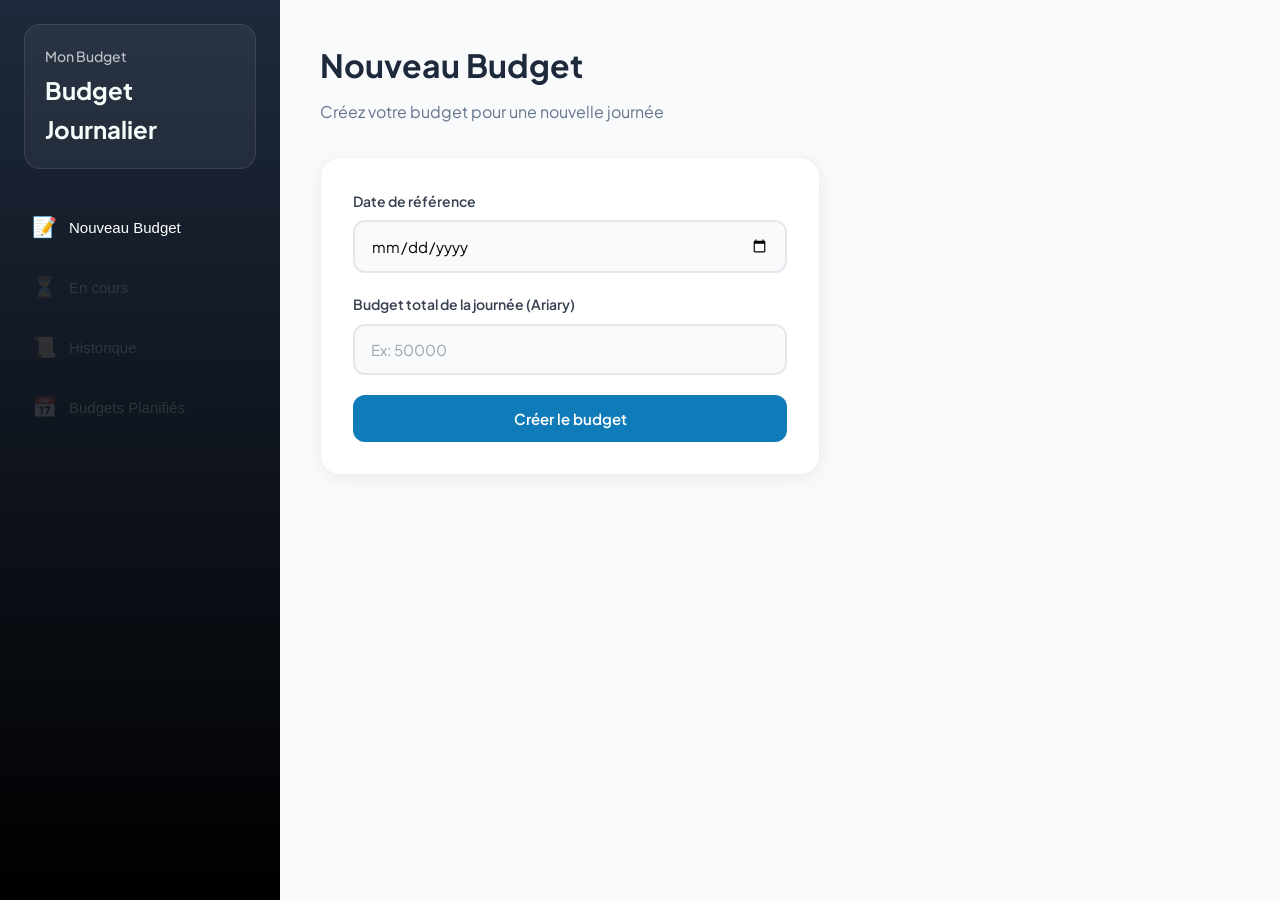
<file: index.html>
<!DOCTYPE html>
<html lang="fr">
  <head>
    <meta charset="UTF-8" />
    <meta name="viewport" content="width=device-width, initial-scale=1.0" />
    <title>Tsara Budget</title>
    <link rel="stylesheet" href="style.css" />
  </head>
  <body>
    <!-- Mobile Menu Toggle -->
    <button class="menu-toggle" id="menu-toggle">☰</button>
    <div class="overlay" id="overlay"></div>

    <div class="container">
      <!-- SIDEBAR -->
      <aside class="sidebar" id="sidebar">
        <div class="balance-card">
          <div class="balance-label">Mon Budget</div>
        </div>

        <nav class="menu-nav">
          <button class="menu-item active" id="btn-new-budget">
            <span class="menu-icon">📝</span>
            <span>Nouveau Budget</span>
          </button>
          <button class="menu-item" id="btn-progress">
            <span class="menu-icon">⏳</span>
            <span>En cours</span>
          </button>
          <button class="menu-item" id="btn-historique">
            <span class="menu-icon">📜</span>
            <span>Historique</span>
          </button>
          <button class="menu-item" id="btn-futur">
            <span class="menu-icon">📅</span>
            <span>Budgets Planifiés</span>
          </button>
        </nav>
      </aside>

      <!-- MAIN CONTENT -->
      <main class="main-content">
        <!-- NEW BUDGET SECTION -->
        <section class="section active" id="section-new-budget">
          <div class="header">
            <h1>Nouveau Budget</h1>
            <p class="header-subtitle">
              Créez votre budget pour une nouvelle journée
            </p>
          </div>

          <div class="form-card">
            <form id="form-new-budget">
              <div class="form-group">
                <label class="form-label" for="date-reference"
                  >Date de référence</label
                >
                <input
                  type="date"
                  class="form-input"
                  id="date-reference"
                  required
                />
              </div>
              <div class="form-group">
                <label class="form-label" for="budget-total"
                  >Budget total de la journée (Ariary)</label
                >
                <input
                  type="number"
                  class="form-input"
                  id="budget-total"
                  placeholder="Ex: 50000"
                  required
                />
              </div>
              <button type="submit" class="btn-primary" id="create-budget">
                Créer le budget
              </button>
            </form>
          </div>
        </section>

        <!-- PROGRESS SECTION -->
        <section class="section" id="section-progress">
          <div class="header">
            <h1>Progrès du jour</h1>
            <p class="header-subtitle" id="date-ref">date</p>
          </div>

          <div class="stats-grid">
            <div class="stat-card">
              <div class="stat-label">Total Budget</div>
              <div class="stat-value" id="total-budget">0 Ar</div>
            </div>
            <div class="stat-card coral">
              <div class="stat-label">Total de dépenses</div>
              <div class="stat-value" id="total-expenses">0 Ar</div>
            </div>
            <div class="stat-card blue">
              <div class="stat-label">Reste disponible</div>
              <div class="stat-value" id="remaining-budget">0 Ar</div>
            </div>
          </div>

          <div class="two-column-grid" style="margin-top: 32px">
            <div class="card">
              <div class="card-header">
                <h3 class="card-title">Ajouter une dépense</h3>
              </div>
              <form id="form-add-expense">
                <div class="form-group">
                  <label class="form-label" for="category">Catégorie</label>
                  <input
                    type="text"
                    class="form-input"
                    id="category"
                    placeholder="Ex: Transport, Nourriture"
                    required
                  />
                </div>
                <div class="form-group">
                  <label class="form-label" for="montant"
                    >Montant (Ariary)</label
                  >
                  <input
                    type="number"
                    class="form-input"
                    id="montant"
                    placeholder="Ex: 5000"
                    required
                  />
                </div>
                <button type="submit" class="btn-primary" id="btn-add-expense">
                  Ajouter la dépense
                </button>
              </form>
            </div>

            <div class="card">
              <div class="card-header">
                <h3 class="card-title">Liste des dépenses</h3>
              </div>
              <div id="expense-list">
                <!--  <div class="expense-item">
                  <div class="expense-details">
                    <div class="expense-category">NIvidy</div>
                  </div>
                  <div class="expense-amount">5 000 Ar</div>
                  <button class="btn-delete" data-id="1">✕</button>
                </div>
              </div> -->

                <!-- <div class="expense-list" id="expense-list">
                <div class="empty-state">
                  <div class="empty-icon">💸</div>
                  <p class="empty-text">Aucune dépense enregistrée</p>
                </div> -->
              </div>
            </div>
          </div>
        </section>

        <!-- HISTORIQUE SECTION -->
        <section class="section" id="section-historique">
          <div class="header">
            <h1>Historique</h1>
            <p class="header-subtitle">Consultez vos budgets passés</p>
          </div>
          <div class="all-history-item">
            <div class="history-item">
              <div class="history-info">
                <h3>2025-12-07</h3>
                <p>Budget Total : 50 000 Ar</p>
              </div>

              <button class="btn-detail" data-date="">Détail</button>
              <button class="btn-sup" data-date="">Supprimer</button>
            </div>
            <!-- <div id="history-list">
              <div class="empty-state">
                <div class="empty-icon">📚</div>
                <p class="empty-text">Aucun historique disponible</p>
              </div>
            </div> -->
          </div>
        </section>

        <!-- SECTION BUDGET PLANIFIER -->
        <section class="section" id="section-budget-futurs">
          <div class="header">
            <h1>Votre Budgets Planifiés</h1>
            <p class="header-subtitle">
              Consultez et modifiez vos budgets planifiés
            </p>
          </div>
          <div class="all-futur-item">
            <!-- <div class="futur-item">
              <div class="futur-info">
                <h3>2025-12-07</h3>
                <p>Budget Total : 50 000 Ar</p>
              </div>
              <div class="btn-container-futur">
                <button class="btn-change-futur" data-date="">Modifier</button>
                <button class="btn-delete-futur" data-date="">Supprimer</button>
              </div>
            </div> -->
          </div>
        </section>
        <!-- SECTION POUR MODIFIER LE DEPENSES  -->
        <section class="section" id="section-edit-budget">
          <div class="header edit-header">
            <div>
              <h1>Modifier le budget</h1>
              <p class="header-subtitle">
                Budget du <span id="edit-budget-date-label">Mars 2025</span>
              </p>
            </div>
            <div>
              <button class="btn-primary" id="btn-edit-back">Retour</button>
            </div>
          </div>

          <div class="form-card edit">
            <div class="form-group">
              <label class="edit-budget-from-label" for="date-reference"
                >Nouveau date de référence</label
              >
              <input
                type="date"
                class="form-input"
                id="edit-budget-date"
                required
              />
            </div>

            <div class="form-group">
              <label class="edit-budget-from-label" for="edit-budget-total"
                >Nouveau budget total de la journée</label
              >
              <input
                type="number"
                class="form-input"
                id="edit-budget-total"
                placeholder="Ex: 50000"
                required
              />
            </div>
            <div>
              <button type="submit" class="btn-edit-budget" id="edit-budget">
                Appliquer
              </button>
            </div>
          </div>

          <!-- 🔹 RÉSUMÉ -->

          <div class="stats-grid">
            <div class="stat-card">
              <div class="stat-label">Total Budget</div>
              <div class="stat-value" id="summary-total-budget">0 Ar</div>
            </div>
            <div class="stat-card coral">
              <div class="stat-label">Total de dépenses</div>
              <div class="stat-value" id="summary-total-expenses">0 Ar</div>
            </div>
            <div class="stat-card blue">
              <div class="stat-label">Reste disponible</div>
              <div class="stat-value" id="summary-remaining-budget">0 Ar</div>
            </div>
          </div>

          <!-- 🔹 DÉPENSES -->
          <div class="expenses-section">
            <div class="two-column-grid" style="margin-top: 32px">
              <div class="card">
                <div class="card-header">
                  <h3 class="card-title">Ajouter une dépense</h3>
                </div>
                <form id="form-add-expense">
                  <div class="form-group">
                    <label class="form-label" for="category">Catégorie</label>
                    <input
                      type="text"
                      class="form-input"
                      id="category-edit"
                      placeholder="Ex: Transport, Nourriture"
                      required
                    />
                  </div>
                  <div class="form-group">
                    <label class="form-label" for="montant"
                      >Montant (Ariary)</label
                    >
                    <input
                      type="number"
                      class="form-input"
                      id="montant-edit"
                      placeholder="Ex: 5000"
                      required
                    />
                  </div>
                  <button
                    type="submit"
                    class="btn-primary"
                    id="btn-add-expense-edit"
                  >
                    Ajouter la dépense
                  </button>
                </form>
              </div>

              <div class="card">
                <div class="card-header">
                  <h3 class="card-title">Liste des dépenses</h3>
                </div>
                <div id="expense-list-from-edit"></div>
              </div>
            </div>
          </div>
        </section>
      </main>
    </div>

    <!-- MODAL DETAIL -->
    <div class="modal" id="detail-modal">
      <div class="modal-content">
        <div class="modal-header">
          <h2>Détails du budget</h2>
          <button class="btn-close detail" id="close-modal">X</button>
        </div>
        <div id="modal-body">
          <!-- Contenu inséré par JavaScript -->
          <div class="modal-budget-info">
            <div class="modal-info-item">
              <span class="modal-label">Date</span>
              <span class="modal-value">05 Décembre 2025</span>
            </div>

            <div class="modal-info-item">
              <span class="modal-label">Budget total</span>
              <span class="modal-value">50 000 Ar</span>
            </div>

            <div class="modal-info-item">
              <span class="modal-label">Total dépensé</span>
              <span class="modal-value negative">28 000 Ar</span>
            </div>
          </div>

          <!--  -->
          <div class="modal-expenses">
            <h3>Liste des dépenses</h3>

            <!-- Dépense 1 -->
            <div class="modal-expense-item">
              <div class="modal-expense-category">Transport</div>
              <div class="modal-expense-amount">5 000 Ar</div>
            </div>

            <!-- Dépense 2 -->
            <div class="modal-expense-item">
              <div class="modal-expense-category">Nourriture</div>
              <div class="modal-expense-amount">15 000 Ar</div>
            </div>

            <!-- Dépense 3 -->
            <div class="modal-expense-item">
              <div class="modal-expense-category">Shopping</div>
              <div class="modal-expense-amount">8 000 Ar</div>
            </div>
          </div>
        </div>
      </div>
    </div>
    <script type="module" src="./src/main.js"></script>
  </body>
</html>
</file>
<file: style.css>
/* ===== RESET & BASE ===== */
@import url('https://fonts.googleapis.com/css2?family=Plus+Jakarta+Sans:wght@400;500;600;700&display=swap');

* {
  margin: 0;
  padding: 0;
  box-sizing: border-box;
}

body {
  font-family: 'Plus Jakarta Sans', system-ui, sans-serif;
  background-color: #f8fafc;
  color: #1e293b;
  line-height: 1.6;
  min-height: 100vh;
}

/* ===== LAYOUT ===== */
.container {
  display: flex;
  min-height: 100vh;
}

/* ===== SIDEBAR ===== */
.sidebar {
  width: 280px;
  background: linear-gradient(180deg, #1e293b 0%, #000000 100%);
  display: flex;
  flex-direction: column;
  position: fixed;
  top: 0;
  left: 0;
  height: 100vh;
  z-index: 100;
  transition: transform 0.3s ease;
}

.balance-card {
  padding: 24px;
}

.balance-card > div {
  background: rgba(255, 255, 255, 0.05);
  border: 1px solid rgba(255, 255, 255, 0.1);
  border-radius: 16px;
  padding: 20px;
}

.balance-label {
  color: rgba(255, 255, 255, 0.7);
  font-size: 14px;
  font-weight: 500;
  margin-bottom: 8px;
}

.balance-label::after {
  content: 'Budget Journalier';
  display: block;
  color: #f5fdfa;
  font-size: 24px;
  font-weight: 700;
  margin-top: 4px;
}

/* ===== NAVIGATION ===== */
.menu-nav {
  flex: 1;
  padding: 0 16px 24px;
  display: flex;
  flex-direction: column;
  gap: 8px;
}

.menu-item {
  display: flex;
  align-items: center;
  gap: 12px;
  padding: 14px 16px;
  border: none;
  border-radius: 12px;
  background: transparent;
  color: rgba(255, 255, 255, 0.125);
  font-size: 15px;
  font-weight: 500;
  cursor: pointer;
  transition: all 0.2s ease;
  text-align: left;
  width: 100%;
}

.menu-item:hover {
  background: rgba(255, 255, 255, 0.1);
  color: #fff;
}

.menu-item.active {
  color: #fff;
}

.menu-icon {
  font-size: 20px;
}

/* ===== MAIN CONTENT ===== */
.main-content {
  flex: 1;
  margin-left: 280px;
  padding: 40px;
  min-height: 100vh;
}

/* ===== HEADER ===== */
.header {
  margin-bottom: 32px;
}
.modify-header {
  display: flex;
  justify-content: space-between;
}
.container-of-titre {
  padding-top: 10px;
}
.header h1 {
  font-size: 32px;
  font-weight: 700;
  color: #1e293b;
  margin-bottom: 8px;
}

.header-subtitle {
  color: #64748b;
  font-size: 16px;
}

.edit-header {
  display: flex;
  justify-content: space-between;
  align-items: center;
}
/* ===== SECTIONS ===== */
.section {
  display: none;
  animation: fadeIn 0.3s ease;
}

.section.active {
  display: block;
}

@keyframes fadeIn {
  from {
    opacity: 0;
    transform: translateY(10px);
  }
  to {
    opacity: 1;
    transform: translateY(0);
  }
}

/* ===== FORM CARD ===== */
.form-card {
  background: #fff;
  border-radius: 20px;
  padding: 32px;
  box-shadow: 0 4px 20px rgba(0, 0, 0, 0.06);
  border: 1px solid rgba(0, 0, 0, 0.05);
  max-width: 500px;
}
.edit {
  display: flex;
  justify-content: space-between;
  max-width: 100%;
  align-items: center;
  margin-bottom: 20px;
}
.form-group {
  margin-bottom: 20px;
}

.form-label {
  display: block;
  font-size: 14px;
  font-weight: 600;
  color: #374151;
  margin-bottom: 8px;
}
.edit-budget-from-label {
  font-size: 14px;
  font-weight: 600;
  color: #374151;
  margin-bottom: 8px;
}

.form-input {
  width: 100%;
  padding: 14px 16px;
  border: 2px solid #e5e7eb;
  border-radius: 12px;
  font-size: 15px;
  font-family: inherit;
  transition: all 0.2s ease;
  background: #f9fafb;
}

.form-input:focus {
  outline: none;
  border-color: #045eace0;
  background: #fff;
  box-shadow: 0 0 0 4px rgba(16, 185, 129, 0.1);
}

.form-input::placeholder {
  color: #9ca3af;
}

/* ===== BUTTONS ===== */
.btn-primary {
  width: 100%;
  padding: 14px 24px;
  background: #107bb9;
  color: #fff;
  border: none;
  border-radius: 12px;
  font-size: 15px;
  font-weight: 600;
  font-family: inherit;
  cursor: pointer;
  transition: all 0.2s ease;
}
.btn-edit-budget {
  width: 200px;
  height: 50px;
  background: #107bb9;
  color: #fff;
  border: none;
  border-radius: 12px;
  font-family: inherit;
  font-size: 15px;
  cursor: pointer;
  transition: all 0.2s ease;
}

.btn-primary:hover,
.btn-edit-budget:hover {
  background: #055596;
  transform: translateY(-2px);
}

.btn-primary:active,
.btn-edit-budget :active {
  transform: translateY(0);
}
.container-Btn {
  display: flex;
  justify-content: center;
  align-items: center;
}

/* ===== STATS GRID ===== */
.stats-grid {
  display: grid;
  grid-template-columns: repeat(3, 1fr);

  gap: 16px;
}

.stat-card {
  background: #fff;
  border-radius: 16px;
  padding: 24px;

  box-shadow: 0 4px 15px rgba(0, 0, 0, 0.05);
  border: 1px solid rgba(16, 185, 129, 0.1);
  background: linear-gradient(
    135deg,
    rgba(16, 185, 129, 0.08) 0%,
    rgba(16, 185, 129, 0.02) 100%
  );
  transition: transform 0.2s ease;
}

.stat-card:hover {
  transform: translateY(-2px);
}

.stat-card.coral {
  border-color: rgba(248, 29, 0, 0.2);
  background: linear-gradient(
    135deg,
    rgba(249, 115, 22, 0.08) 0%,
    rgba(249, 115, 22, 0.02) 100%
  );
}

.stat-card.blue {
  border-color: rgba(59, 130, 246, 0.2);
  background: linear-gradient(
    135deg,
    rgba(59, 130, 246, 0.08) 0%,
    rgba(59, 130, 246, 0.02) 100%
  );
}

.stat-label {
  font-size: 14px;
  font-weight: 500;
  color: rgba(16, 185, 129, 0.8);
  margin-bottom: 8px;
}

.stat-card.coral .stat-label {
  color: rgba(237, 0, 0, 0.8);
}

.stat-card.blue .stat-label {
  color: rgba(59, 130, 246, 0.8);
}

.stat-value {
  font-size: 28px;
  font-weight: 700;
  color: #10b981;
}

.stat-card.coral .stat-value {
  color: #f91616;
}

.stat-card.blue .stat-value {
  color: #3b82f6;
}

/* ===== TWO COLUMN GRID ===== */
.two-column-grid {
  display: grid;
  grid-template-columns: repeat(2, 1fr);
  gap: 24px;
}

/* ===== CARDS ===== */
.card {
  background: #fff;
  border-radius: 20px;
  padding: 24px;
  box-shadow: 0 4px 20px rgba(0, 0, 0, 0.06);
  border: 1px solid rgba(0, 0, 0, 0.05);
}

.card-header {
  margin-bottom: 20px;
}

.card-title {
  font-size: 18px;
  font-weight: 600;
  color: #1e293b;
}

/* ===== EXPENSE LIST ===== */
#expense-list {
  max-height: 320px;
  overflow-y: auto;
}

.expense-item {
  display: flex;
  align-items: center;
  justify-content: space-between;
  padding: 16px;
  background: #f8fafc;
  border-radius: 12px;
  margin-bottom: 12px;
  transition: all 0.2s ease;
}

.expense-item:hover {
  background: #f1f5f9;
}
.expense-category-form-edit,
.expense-category {
  font-weight: 600;
  color: #1e293b;
}
.expense-amount-form-edit,
.expense-amount {
  font-weight: 700;
  color: #f91616;
  margin-right: 12px;
}
.btn-delete-form-edit,
.btn-delete {
  width: 32px;
  height: 32px;
  border: none;
  border-radius: 8px;
  background: rgba(239, 68, 68, 0.1);
  color: #ef4444;
  font-size: 14px;
  cursor: pointer;
  opacity: 0;
  transition: all 0.2s ease;
}

.expense-item:hover .btn-delete,
.btn-delete-form-edit:hover {
  opacity: 1;
}
.btn-delete-form-edit:hover,
.btn-delete:hover {
  background: #ef4444;
  color: #fff;
}

/* ===== EMPTY STATE ===== */
.empty-state {
  text-align: center;
  padding: 40px 20px;
}

.empty-icon {
  font-size: 48px;
  margin-bottom: 12px;
}

.empty-text {
  color: #64748b;
  font-size: 15px;
}

/* ===== HISTORY ===== */
.all-history-item,
.all-futur-item {
  display: flex;
  flex-direction: column;
  gap: 16px;
}

.history-item,
.futur-item {
  display: flex;
  align-items: center;
  justify-content: space-between;
  background: #fff;
  padding: 20px 24px;
  border-radius: 16px;
  box-shadow: 0 4px 15px rgba(0, 0, 0, 0.05);
  border: 1px solid rgba(0, 0, 0, 0.05);
  transition: all 0.2s ease;
}

.history-item:hover,
.futur-item:hover {
  box-shadow: 0 6px 20px rgba(0, 0, 0, 0.08);
}

.history-info h3,
.futur-item h3 {
  font-size: 16px;
  font-weight: 600;
  color: #1e293b;
  margin-bottom: 4px;
}

.history-info p {
  font-size: 14px;
  color: #64748b;
}
.btn-return-list-futur,
.modify-btn,
.btn-detail,
.btn-change-futur,
.btn-delete-futur,
.btn-sup {
  padding: 10px 20px;
  background: transparent;
  color: #107bb9;
  border: 2px solid rgba(16, 103, 185, 0.3);
  border-radius: 10px;
  font-size: 14px;
  font-weight: 600;
  font-family: inherit;
  cursor: pointer;
  transition: all 0.2s ease;
}
.btn-return-list-futur,
.modify-btn,
.btn-detail,
.btn-yes-confirmation {
  margin-right: 20px;
}
.btn-change-futur,
.btn-delete-futur {
  margin: 10px;
}
.btn-return-list-futur:hover,
.modify-btn:hover,
.btn-yes-confirmation:hover,
.btn-no-confirmation:hover,
.btn-change-futur:hover,
.btn-delete-futur:hover,
.btn-detail:hover,
.btn-sup:hover {
  background: #107bb9;
  color: #fff;
  border-color: #107bb9;
}

/* ===== MODAL ===== */
.modal,
.modal-change,
.modal-confirmation {
  display: none;
  position: fixed;
  top: 0;
  left: 0;
  width: 100%;
  height: 100%;
  background: rgba(0, 0, 0, 0.5);
  z-index: 200;
  align-items: center;
  justify-content: center;
  backdrop-filter: blur(4px);
}
.modal-container-btn {
  display: flex;
  justify-content: center;
  margin: 10px;
}
.modal.active,
.modal-change.active,
.modal-confirmation.active {
  display: flex;
}

.modal-content {
  background: #fff;
  border-radius: 24px;
  width: 90%;
  max-width: 480px;
  max-height: 90vh;
  overflow-y: auto;
  animation: slideUp 0.3s ease;
}
.modal-content .change,
.modal-content .confirm {
  position: relative;
}
.confirm,
.change {
  position: relative;
  width: 500px;
  max-width: 90%;
}
.btn-close.change,
.btn-close.confirm {
  position: absolute;
  top: 8px;
  right: 8px;
  background: transparent;
  border: none;
  font-size: 18px;
  cursor: pointer;
}
@keyframes slideUp {
  from {
    opacity: 0;
    transform: translateY(20px);
  }
  to {
    opacity: 1;
    transform: translateY(0);
  }
}

.modal-header {
  display: flex;
  align-items: center;
  justify-content: space-between;
  padding: 24px;
  border-bottom: 1px solid #e5e7eb;
}

.modal-header h2 {
  font-size: 20px;
  font-weight: 700;
  color: #1e293b;
}

.btn-close {
  width: 36px;
  height: 36px;
  border: none;
  border-radius: 10px;
  background: #f1f5f9;
  color: #64748b;
  font-size: 14px;
  font-weight: 600;
  cursor: pointer;
  transition: all 0.2s ease;
}

.btn-close:hover {
  background: #e2e8f0;
  color: #1e293b;
}

#modal-body {
  padding: 24px;
}

.modal-budget-info {
  margin-bottom: 24px;
}

.modal-info-item {
  display: flex;
  justify-content: space-between;
  padding: 12px 0;
  border-bottom: 1px solid #f1f5f9;
}

.modal-info-item:last-child {
  border-bottom: none;
}

.modal-label {
  color: #64748b;
  font-size: 14px;
}

.modal-value {
  font-weight: 600;
  color: #1e293b;
}

.modal-expenses h3 {
  font-size: 16px;
  font-weight: 600;
  color: #3b1e1e;
  margin-bottom: 16px;
}

.modal-expense-item {
  display: flex;
  justify-content: space-between;
  padding: 14px 16px;
  background: #f8fafc;
  border-radius: 10px;
  margin-bottom: 10px;
}

.modal-expense-category {
  font-weight: 500;
  color: #1e293b;
}

.modal-expense-amount {
  font-weight: 600;
  color: #f91616;
}

/* ===== MOBILE MENU ===== */
.menu-toggle {
  display: none;
  position: fixed;
  top: 16px;
  left: 16px;
  z-index: 150;
  width: 48px;
  height: 48px;
  border: none;
  border-radius: 12px;
  background: #fff;
  box-shadow: 0 4px 15px rgba(0, 0, 0, 0.1);
  font-size: 20px;
  cursor: pointer;
  transition: all 0.2s ease;
}

.menu-toggle:hover {
  background: #f8fafc;
}

.overlay {
  display: none;
  position: fixed;
  top: 0;
  left: 0;
  width: 100%;
  height: 100%;
  background: rgba(0, 0, 0, 0.5);
  z-index: 90;
  opacity: 0;
  transition: opacity 0.3s ease;
}

.overlay.active {
  display: block;
  opacity: 1;
}

/* ===== RESPONSIVE ===== */
@media (max-width: 1024px) {
  .stats-grid {
    grid-template-columns: 1fr;
  }

  .two-column-grid {
    grid-template-columns: 1fr;
  }
}

@media (max-width: 768px) {
  .menu-toggle {
    display: block;
  }

  .sidebar {
    transform: translateX(-100%);
  }

  .sidebar.active {
    transform: translateX(0);
  }

  .main-content {
    margin-left: 0;
    padding: 80px 20px 40px;
  }

  .header h1 {
    font-size: 26px;
  }

  .form-card {
    padding: 24px;
  }

  .stat-value {
    font-size: 24px;
  }
}

/* ===== SCROLLBAR ===== */
::-webkit-scrollbar {
  width: 6px;
}

::-webkit-scrollbar-track {
  background: #f1f5f9;
  border-radius: 3px;
}

::-webkit-scrollbar-thumb {
  background: #cbd5e1;
  border-radius: 3px;
}

::-webkit-scrollbar-thumb:hover {
  background: #94a3b8;
}

/* edit budget */
</file>
